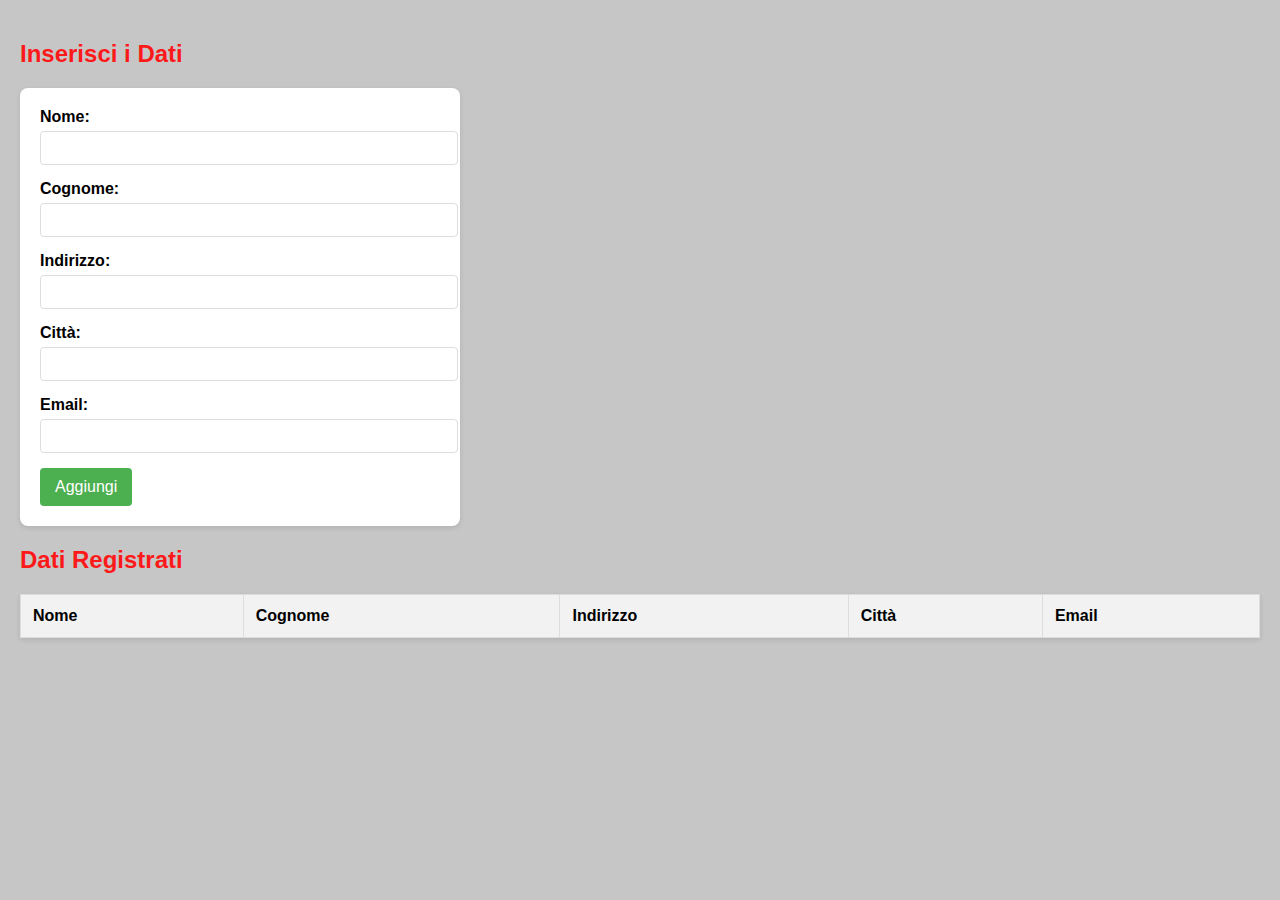
<file: anagrafica1/index.html>
<!DOCTYPE html>
<html lang="it">
<head>
    <script src="script.js"></script>
    <link rel="stylesheet" href="style.css">
    
    <meta charset="UTF-8">
    <meta name="viewport" content="width=device-width, initial-scale=1.0">
    <title>Registrazione Dati</title>
    
</head>
<body>
    <h2>Inserisci i Dati</h2>
    <form id="dataForm">
        <label for="nome">Nome:</label>
        <input type="text" id="nome" required>
        
        <label for="cognome">Cognome:</label>
        <input type="text" id="cognome" required>
        
        <label for="indirizzo">Indirizzo:</label>
        <input type="text" id="indirizzo" required>
        
        <label for="citta">Città:</label>
        <input type="text" id="citta" required>
        
        <label for="email">Email:</label>
        <input type="email" id="email" required>
        
        <button type="button" onclick="aggiungiDati()">Aggiungi</button>
    </form>

    <h2>Dati Registrati</h2>
    <table id="dataTable">
        <tr>
            <th>Nome</th>
            <th>Cognome</th>
            <th>Indirizzo</th>
            <th>Città</th>
            <th>Email</th>
        </tr>
    </table>
</body>
</html>
</file>
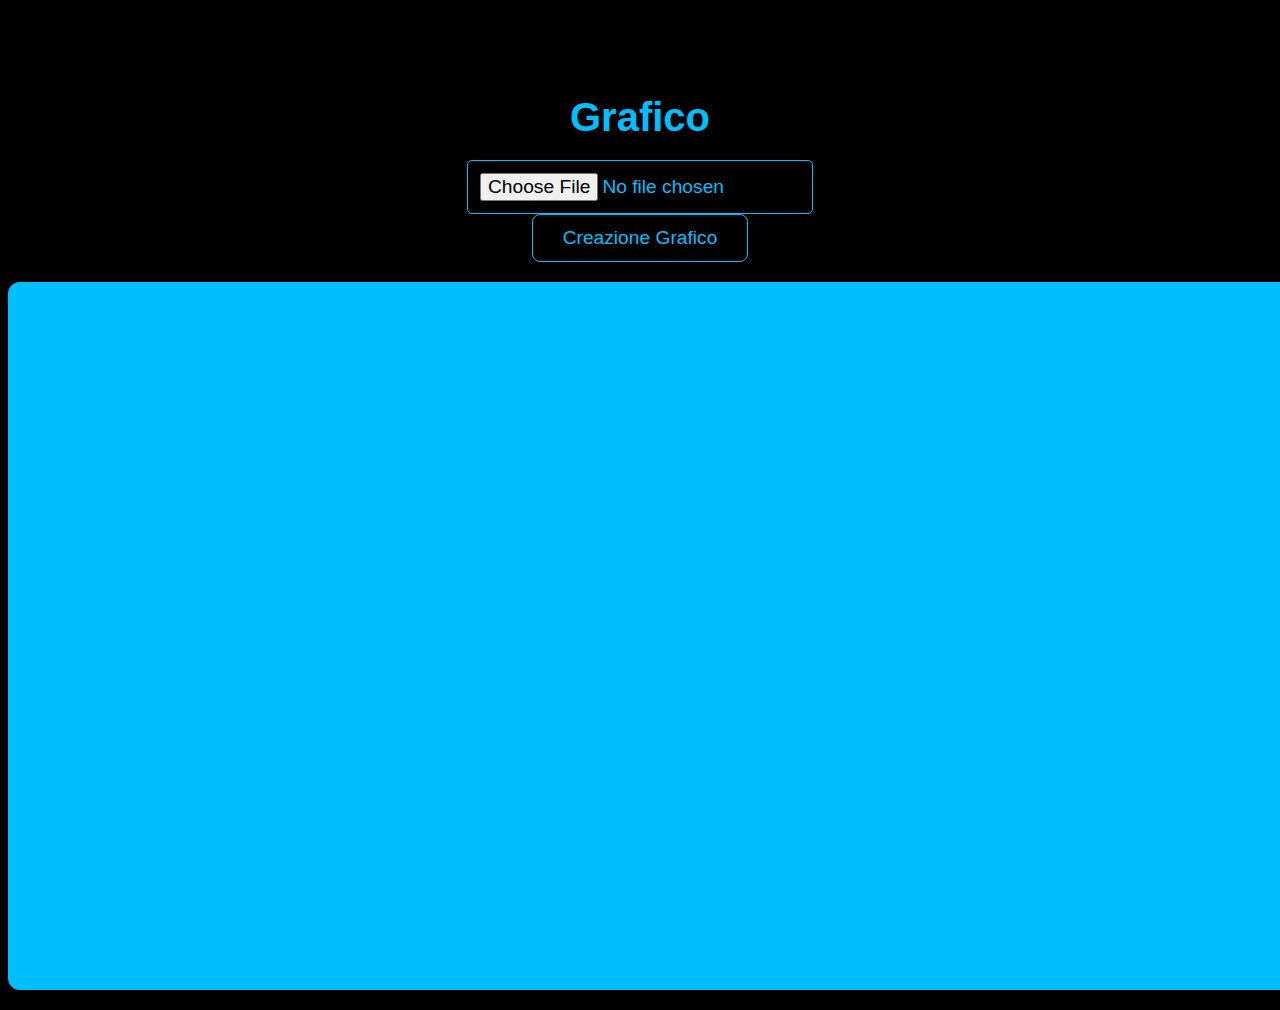
<file: GraficoMigranti.html>
<!DOCTYPE html>
<html lang="it">
<head>
    <meta charset="UTF-8">
    <meta name="viewport" content="width=device-width, initial-scale=1.0">
    <title>Grafico</title>
    <link rel="stylesheet" href="style.css">
</head>
<body>
        <br>
        <h1 class="title">Grafico</h1>
        <form action="">
            <input class="form-control" type="file" id="fileUp" onchange="readFile(this)">
            <br>
            <input class="btn btn-outline-g btn-lg" type="button" value="Creazione Grafico" onclick="draw()">
        </form>
        <canvas id="canva" width="1500%" height="700%"></canvas>
</body>
  <script>
  let result = []
    let nSegmentiY = 10
    
    let dotEnable = false;
    
    function readFile(input) {
        let file = input.files[0];
      let reader = new FileReader();
       reader.readAsText(file);
      reader.onload = function() {
          result = reader.result;
        };
      reader.onerror = function() {
          alert(reader.error);
        };
    }
    
    function draw() {
        if (!result.length) {
            alert("File mancabte")
        } else {
            let c = document.getElementById("canva");
            var larghezza = c.width;
            var altezza= c.height;
            let ctx = c.getContext("2d");
            ctx.lineWidth = 2;
            
    
            //asse Y
            ctx.moveTo(larghezza/15, altezza/6);
            ctx.lineTo(larghezza/15, altezza/1.1);
            
            //asse X
            ctx.moveTo(larghezza/20, altezza/15*13);
            ctx.lineTo(larghezza/1.05, altezza/15*13);
    
            let csv = result.split("\n")
    
            // Lung asse X
            let lungX = Math.round(Math.sqrt(Math.abs((larghezza/15)**2-(larghezza/1.1)**2)))
            const divisoreX = Math.round(lungX / csv.length)
    
            // Lung asse Y
            let lungY = Math.round(Math.sqrt(Math.abs((larghezza/12)**2-(larghezza/1.15)**2)))
            const divisoreY = Math.round(lungY / nSegmentiY)
    
            // Vmax asse Y
            let max = Number(csv[1][1].replaceAll('"', ''))
            
            for (let i in csv) {
                if (i!=0) {
                    let effData = csv[i].split(",")
    
                    // valori x
                    ctx.moveTo(larghezza/15+divisoreX*i,altezza/15*13)
                    ctx.lineTo(larghezza/15+divisoreX*i, altezza/30*27)
                    ctx.fillText(effData[0].replaceAll('"', ''), larghezza/15+divisoreX*i+2, altezza/30*27+2);
    
                    if (Number(effData[1].replaceAll('"', '')) > max) {
                        max = Number(effData[1].replaceAll('"', ''))
                    }
                }
            }
    
            let newMax = ((Number(max.toString()[0])+1) * (10**(getPow(max)-1))) 
            for (let i of Array(nSegmentiY).keys()) {
                // valori y
                ctx.moveTo(larghezza/15, altezza/15*12-(divisoreY*i)/3)
                ctx.lineTo(larghezza/15-30, altezza/15*12-(divisoreY*i)/3)
                ctx.fillText((newMax/nSegmentiY)*(i+1), larghezza/15-50, (altezza/15*12-(divisoreY*i)/3)-5)
            }
            ctx.stroke()
            
            // grafico inizia da 0x 0y
            ctx.moveTo(larghezza/15,altezza/1.155)
    
            // Disegna grafico
            for (let i in csv) {
                i++
                let effData = csv[i].split(",")
                ctx.lineTo(larghezza/15+divisoreX*i, altezza/1.155 - 45*(Number(effData[1].replaceAll('"', '')) / (newMax/nSegmentiY)))
                ctx.stroke()
                if (dotEnable) {drawPoint(larghezza/15+divisoreX*i, altezza/1.155 - 45*(Number(effData[1].replaceAll('"', '')) / (newMax/nSegmentiY)), ctx) }
            }
            ctx.stroke()
        }
    }
    
    function drawPoint(x,y,canvas) {
        canvas.beginPath();
        canvas.fillStyle = "red";
        canvas.arc(x, y, 5, 0, Math.PI*2, true);
        canvas.fill();
    }
    
    // funzione per la potenza del 10 del numero
    function getPow(numb) {
        return(Number(numb.toString().length))
    }
    </script>
</html>
</file>
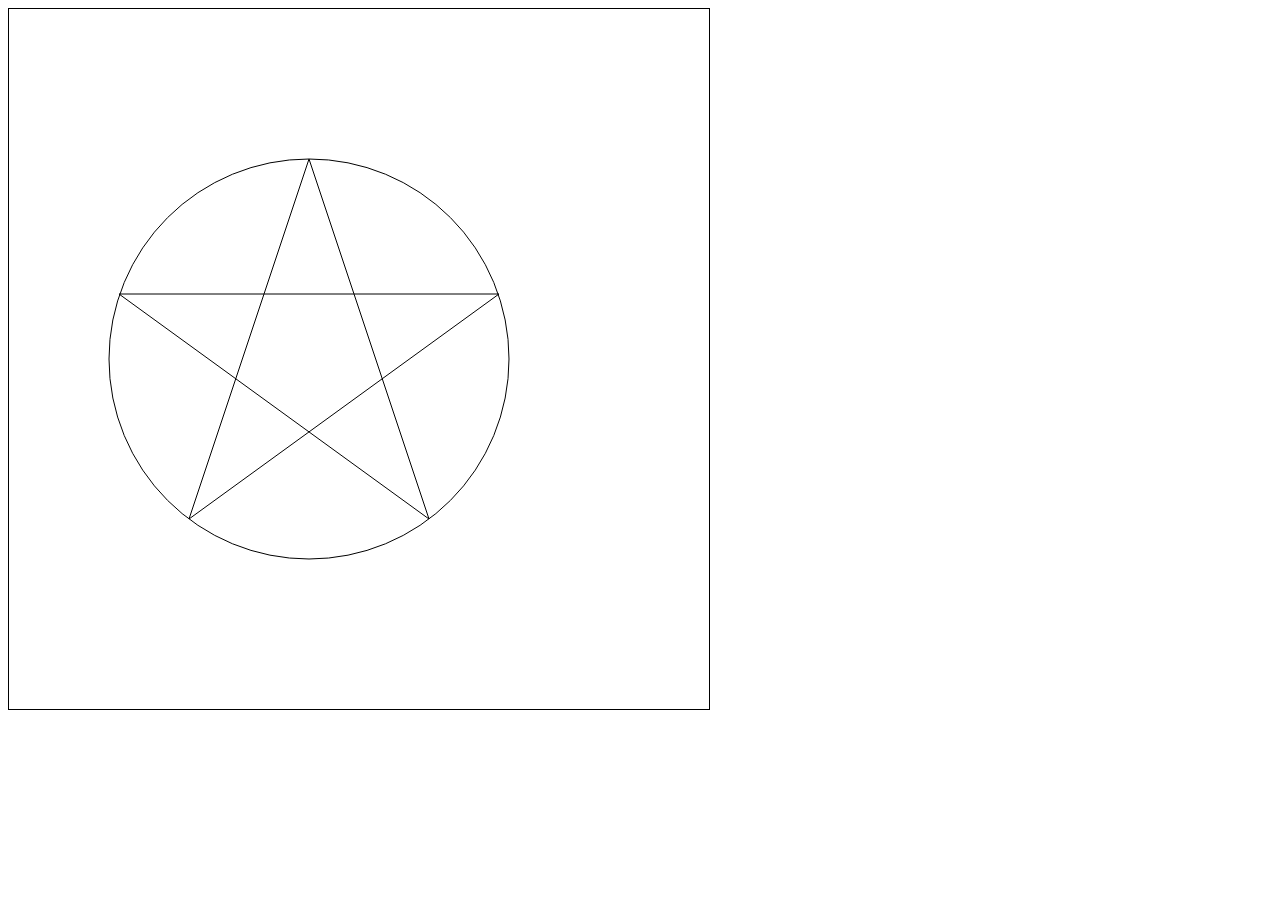
<file: stella.html>
<!DOCTYPE html>
<html>
<body>


<canvas id="myCanvas" width="700" height="700" style="border:1px solid #000000;">
Sorry, your browser does not support canvas.
</canvas>

<script>

const canvas = document.getElementById("myCanvas");
const ctx = canvas.getContext("2d");


ctx.beginPath();





ctx.moveTo(300, 150);

ctx.lineTo(180, 510);
ctx.lineTo(490, 285);
ctx.lineTo(110, 285);
ctx.lineTo(420, 510);
ctx.lineTo(300,150);
ctx.moveTo(500, 350);

ctx.arc(300, 350, 200, 0, 2 * Math.PI);

ctx.stroke();

</script>

</body>
</html>
</file>
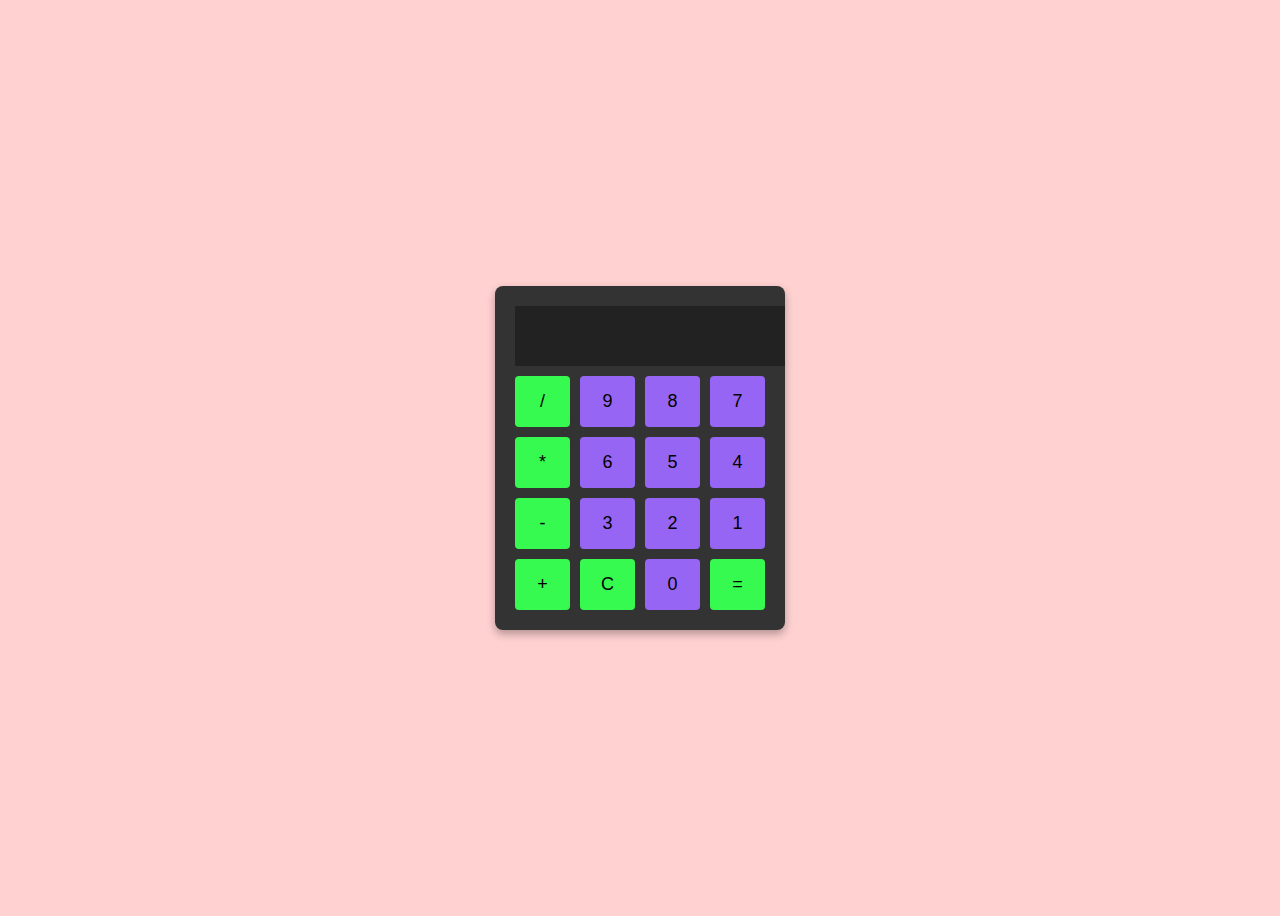
<file: calcolo1/calcolatrice.html>
<!DOCTYPE html>
<html lang="it">
<head>
    <link rel="stylesheet" href="style2.css">
    <meta charset="UTF-8">
    <meta name="viewport" content="width=device-width, initial-scale=1.0">
    <title>Calcolatrice</title>
    <style>
       
    </style>
</head>
<body>
    <div class="calcolatrice">
        <input type="text" id="display" readonly>
        <div class="tasti">
            
            <button class="operatore" onclick="appendToDisplay('/')">/</button>
            <button class="numero" onclick="appendToDisplay('9')">9</button>
            <button class="numero" onclick="appendToDisplay('8')">8</button>
            <button class="numero" onclick="appendToDisplay('7')">7</button>
            
            <button class="operatore" onclick="appendToDisplay('*')">*</button>
            <button class="numero" onclick="appendToDisplay('6')">6</button>
            <button class="numero" onclick="appendToDisplay('5')">5</button>
            <button class="numero" onclick="appendToDisplay('4')">4</button>
            
            <button class="operatore" onclick="appendToDisplay('-')">-</button>
            <button class="numero" onclick="appendToDisplay('3')">3</button>
            <button class="numero" onclick="appendToDisplay('2')">2</button>
            <button class="numero" onclick="appendToDisplay('1')">1</button>
            
            <button class="operatore" onclick="appendToDisplay('+')">+</button>
            <button class="clear" onclick="clearDisplay('C')">C</button>
            <button class="numero" onclick="appendToDisplay('0')">0</button>
            <button class="uguale" onclick="calculate()">=</button>
        </div>
    </div>

    <script>
        function appendToDisplay(value) {
            document.getElementById('display').value += value;
        }

        function clearDisplay() {
            document.getElementById('display').value = '';
        }

        function calculate() {
            try {
                document.getElementById('display').value = eval(document.getElementById('display').value);
            } catch (error) {
                document.getElementById('display').value = 'Errore';
            }
        }
    </script>
</body>
</html>
</file>
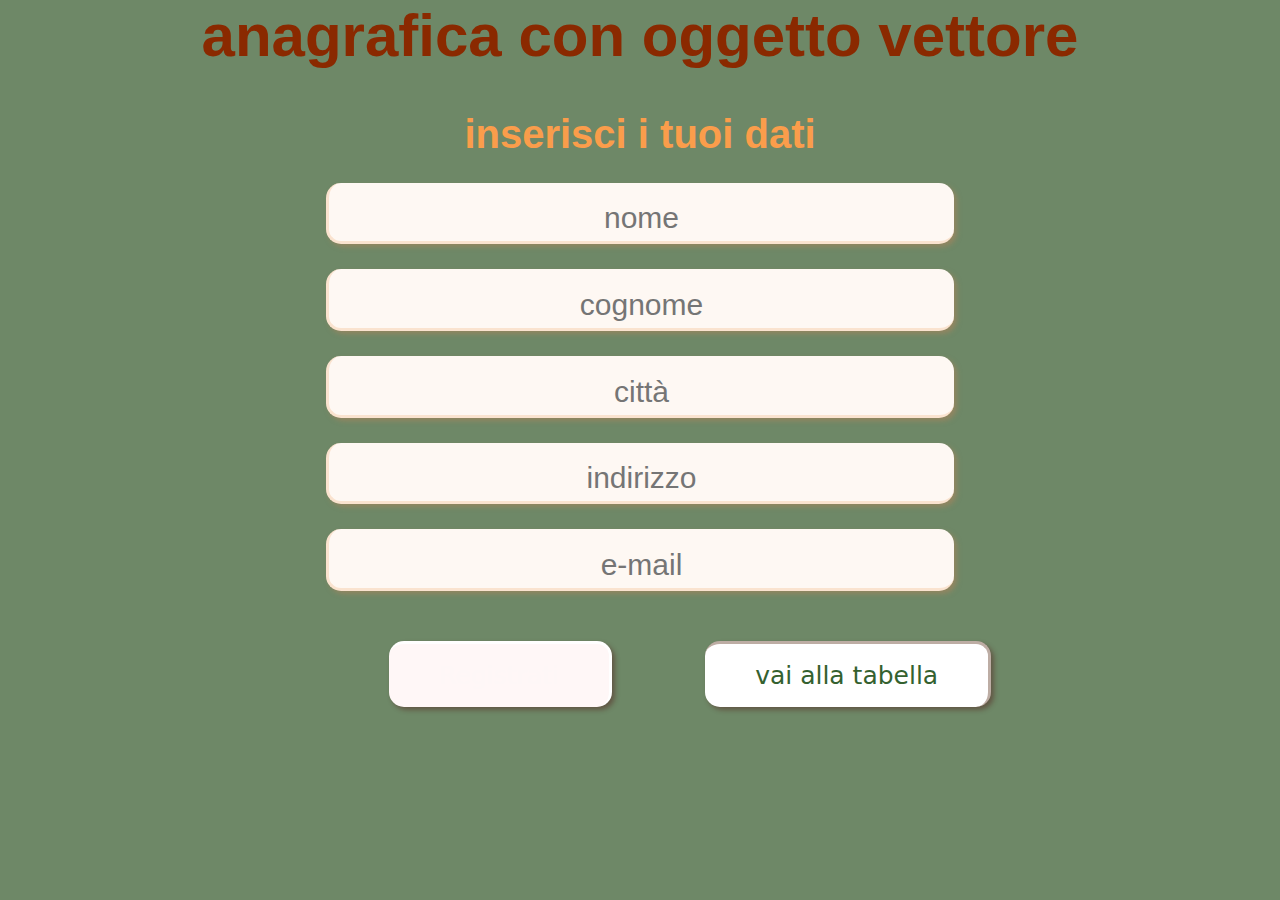
<file: oggettovettore/login.html>
<!DOCTYPE html>
<html>
<head>
    <meta charset="UTF-8" />
    <title>login</title>
    <link href="https://cdn.jsdelivr.net/npm/bootstrap@5.3.3/dist/css/bootstrap.min.css" rel="stylesheet" integrity="sha384-QWTKZyjpPEjISv5WaRU9OFeRpok6YctnYmDr5pNlyT2bRjXh0JMhjY6hW+ALEwIH" crossorigin="anonymous">
    <link rel="stylesheet" href="style.css">
</head>
<body>
    <div class="container-fluid" >
        <h1 id="titolo1">anagrafica con oggetto vettore</h1>
        <h1 id="titolo">inserisci i tuoi dati</h1>
        <input type="text" class="in" id="nome" placeholder="nome" ><br>
        <input type="text" class="in" id="cognome" placeholder="cognome" ><br>
        <input type="text" class="in" id="citta" placeholder="città" ><br>
        <input type="text" class="in" id="indirizzo" placeholder="indirizzo"  ><br>
        <input type="text" class="in" id="mail" placeholder="e-mail" ><br>
        <button id="invia"onclick="salvaDati()">Registrati</button>
        <a href="tabella.html" target="_blank"><button id="apri" >vai alla tabella</button></a>
    </div>
</body>
<script src="script.js"></script>
</html>
</file>
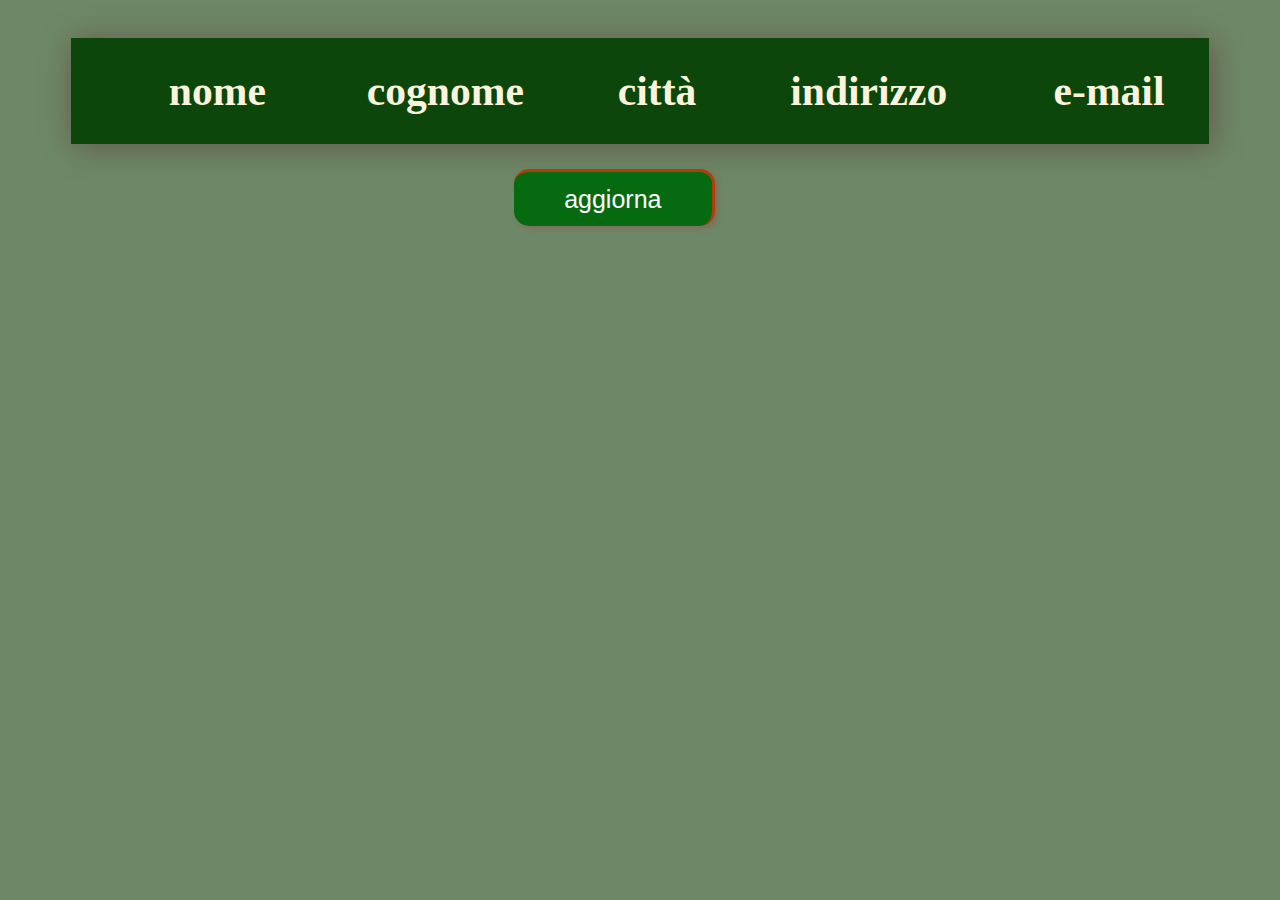
<file: oggettovettore/tabella.html>
<!DOCTYPE html>
<html>
<head>
    <meta charset="UTF-8" />
    <title>tabella</title>
    <link rel="stylesheet" href="style.css">

</head>
<body>
    <div class="container-fluid">
        <table id="elenco">
        <tr id="intestazione"><th id="nascosto">000</th><th><h1>nome</h1></th><th><h1>cognome</h1></th><th><h1>città</h1></th><th><h1>indirizzo</h1></th><th><h1>e-mail</h1></th></tr>
        <tbody id="tabella"></tbody>
        </table>
    <input type="button" id="aggiorna"onclick="inserisciDati()" value="aggiorna">
    </div>
</body>
<script src="script.js"></script>
</html>
</file>
<file: anagrafica1/style.css>
body {
            font-family: Arial, sans-serif;
            background-color: #c7c6c6;
            margin: 0;
            padding: 20px;
        }

        h2 {
            color: #fc1919;
        }

        form {
            background-color: #ffffff;
            padding: 20px;
            border-radius: 8px;
            box-shadow: 0 2px 5px rgba(0, 0, 0, 0.1);
            max-width: 400px;
            margin-bottom: 20px;
        }

        label {
            font-weight: bold;
            display: block;
            margin-bottom: 5px;
        }

        input {
            width: 100%;
            padding: 8px;
            margin-bottom: 15px;
            border: 1px solid #ddd;
            border-radius: 4px;
            font-size: 14px;
        }

        button {
            background-color: #4CAF50;
            color: white;
            padding: 10px 15px;
            border: none;
            border-radius: 4px;
            cursor: pointer;
            font-size: 16px;
        }

        button:hover {
            background-color: #45a049;
        }

        table {
            width: 100%;
            border-collapse: collapse;
            background-color: #ffffff;
            margin-top: 20px;
            box-shadow: 0 2px 5px rgba(0, 0, 0, 0.1);
        }

        th, td {
            padding: 12px;
            text-align: left;
            border: 1px solid #ddd;
        }

        th {
            background-color: #f2f2f2;
            font-weight: bold;
        }

        tr:nth-child(even) {
            background-color: #f9f9f9;
        }
</file>
<file: style.css>
body {
    font-family: 'Roboto', sans-serif;
    text-align: center;
    margin-top: 50px;
    background-color: black;
    color: deepskyblue;
}
h1.title {
    font-size: 2.5em;
    color: deepskyblue;
    margin-bottom: 20px;
}
form {
    margin-bottom: 20px;
}
input[type="file"] {
    padding: 12px 30px;
    font-size: 1.2em;
    background-color: black;
    color: deepskyblue;
    border: 2px solid black;
    border-radius: 8px;
}
input[type="button"] {
    padding: 12px 30px;
    font-size: 1.2em;
    background-color: black;
    color: deepskyblue;
    border: 1px solid deepskyblue;
    border-radius: 8px;
}
canvas {
    display: block;
    margin: 20px auto;
    border: 4px solid deepskyblue; 
    border-radius: 12px;
    background-color: deepskyblue;
}
canvas {
    color: deepskyblue;
    font-size: 14px;
    font-family: 'Roboto', sans-serif;
}
input.form-control {
    width: 320px;
    background-color: black;
    color: deepskyblue;
    border: 1px solid deepskyblue;
    padding: 12px;
    border-radius: 5px;
}
</file>
<file: calcolo1/style2.css>
body {
    display: flex;
    justify-content: center;
    align-items: center;
    height: 100vh;
    background-color: #ffd1d1;
    font-family: Arial, sans-serif;
    
}
.calcolatrice {
    width: 250px;
    background-color: #333;
    border-radius: 8px;
    padding: 20px;
    box-shadow: 0 4px 8px rgba(0, 0, 0, 0.3);
}
#display {
    width: 100%;
    height: 40px;
    text-align: right;
    font-size: 20px;
    border: none;
    padding: 10px;
    margin-bottom: 10px;
    background-color: #222;
    color: rgb(3, 255, 87);
}
.tasti {
    display: grid;
    grid-template-columns: repeat(4, 1fr);
    gap: 10px;
}
button {
    padding: 15px;
    font-size: 18px;
    border: none;
    border-radius: 4px;
    cursor: pointer;
    color: rgb(0, 0, 0);
}
button.operatore {
    background-color: #36fa50;
}
button.numero {
    background-color: #9765f3;
}
button.clear{
    background-color: #36fa50;
}
button.uguale{
    background-color: #36fa50;
}
</file>
<file: oggettovettore/style.css>
body{
    background-color: #2c5222af;
}


/*--------------------------------bottoni---------------------------------------------*/
#invia{
    color: #fef7f7e4;
    background-color: #fff7f7;
    border: 3px,solid,#ffffff;
    border-radius: 15px ;
    border-bottom:0px;
    border-left:0px;
    padding-left:4%;
    padding-right:4%;
    padding-top:1%;
    padding-bottom:1%;
    font-size:25px;
    margin-top:2%;
    margin-left: 30%;
    margin-right: 2%;
    box-shadow: 3px 3px 5px rgba(82, 20, 21, 0.418);
}
#invia:active{
    box-shadow: inset 4px 4px 8px rgba(0, 0, 0, 0.3);
    transform: scale(0.98);
    
}
#apri{
color: #34612f;
 background-color: #ffffff;
 border: 3px,solid,#bdada4;
 border-radius: 15px ;
 border-bottom:0px;
 border-left:0px;
 padding-left:4%;
 padding-right:4%;
 padding-top:1%;
 padding-bottom:1%;
 font-size:25px;
 margin-top:2%;
 margin-left: 5%;
 margin-right: 5%;
 box-shadow: 3px 3px 5px rgba(82, 20, 21, 0.418);
}
#apri:active{
 box-shadow: inset 4px 4px 8px rgba(0, 0, 0, 0.3);
 transform: scale(0.98);
}
#aggiorna{
    color: #ffffff;
    background-color: #066b10;
    border: 3px,solid,#b13d0b ;
    border-radius: 15px ;
    border-bottom:0px;
    border-left:0px;
    padding-left:4%;
    padding-right:4%;
    padding-top:1%;
    padding-bottom:1%;
    font-size:25px;
    margin-top:2%;
    margin-left: 40%;
    
    box-shadow: 3px 3px 5px rgba(149, 73, 75, 0.418);
}
#aggiorna:active{
    box-shadow: inset 4px 4px 8px rgba(0, 0, 0, 0.3);
    transform: scale(0.98);
}




/*---------------------------tabella-------------------------*/
#intestazione{
    color: #FAF3DD;
    background-color: #0c460a;
}

#elenco{
    width: 90%;
    text-align: center;
    font-family: Verdana;
    font-size: 130%;
    margin-top:3%;
    margin-left: 5%;
    border-collapse: collapse;
    box-shadow: 3px 3px 30px rgba(82, 20, 21, 0.418);
    
   }
   
   tr:nth-child(even){
       background-color:#ffffff ;
       color:#000000 ;
   }
   tr:nth-child(odd){
       background-color:#fbecda ;
       color:#5E6472 ;
   }
   #nascosto{
       color: #0c460a;
   }
   td{
       padding-top: 2%;
       padding-bottom: 2%;
       
   }


   /*------------------------------inserimenti e titoli---------------------------*/
   .in{
       background-color:#fef8f3;
       border-radius: 15px;
       width: 50%;
       font-family: Verdana, Geneva, Tahoma, sans-serif;
       font-size: 30px;
       margin-bottom: 2%;
       margin-left:25%;
       padding-top:1%;
       border: 3px,solid, #fae3cf;
       border-top:0px;
       border-right: 0px;
       text-align: center;
       box-shadow: 3px 3px 5px rgba(159, 132, 94, 0.734);
   
   }
   .in:focus {
       background-color: #523312;
       border: 3px,solid, #221e1b;
       outline: none;
       box-shadow: 3px 3px 5px rgba(82, 20, 21, 0.418);
   }
   
   #titolo{
       color: #fa9d4b;
       font-family:Verdana, Geneva, Tahoma, sans-serif;
       font-weight: 700;
       margin-top: 3%;
       margin-bottom: 2%;
       text-align: center;
   }
   #titolo1{
       color: #8a2900;
       font-family:Verdana, Geneva, Tahoma, sans-serif;
       font-weight: 700;
       font-size: 60px;
       text-align: center;
   }
</file>
